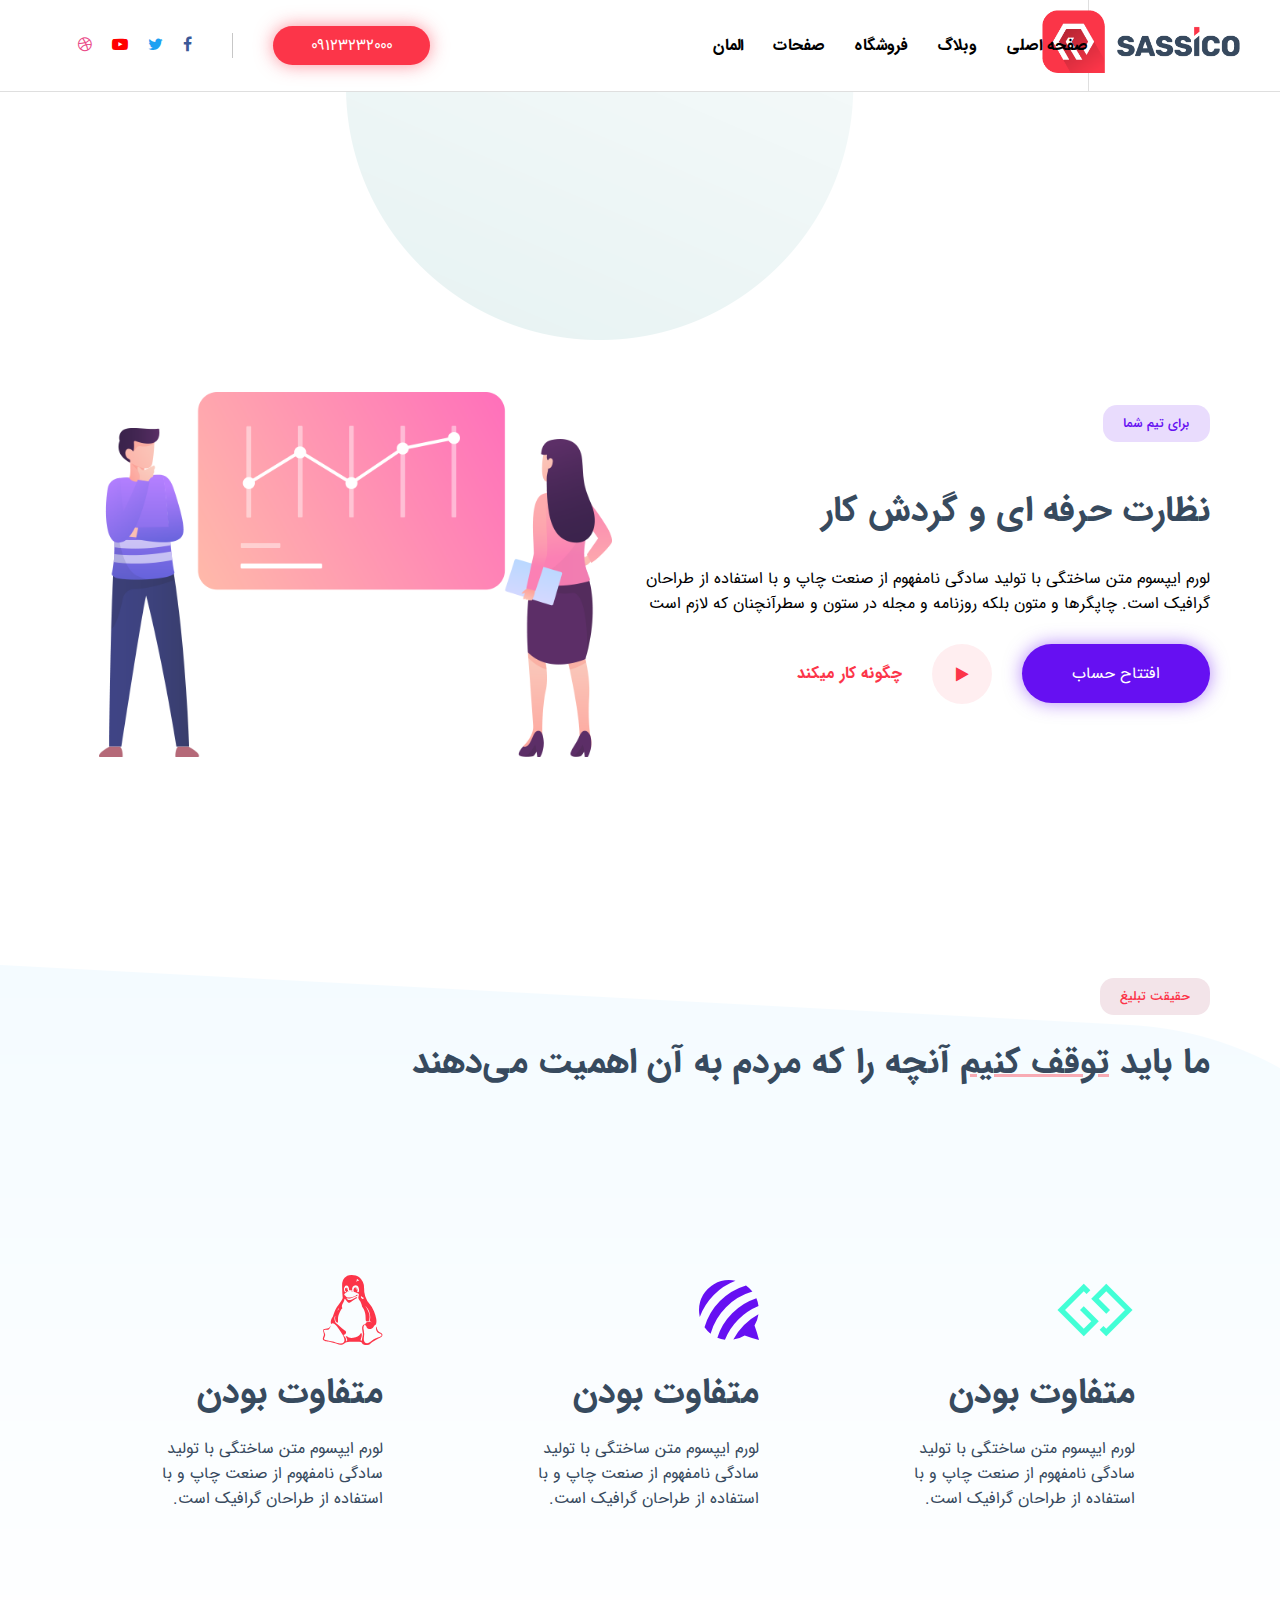
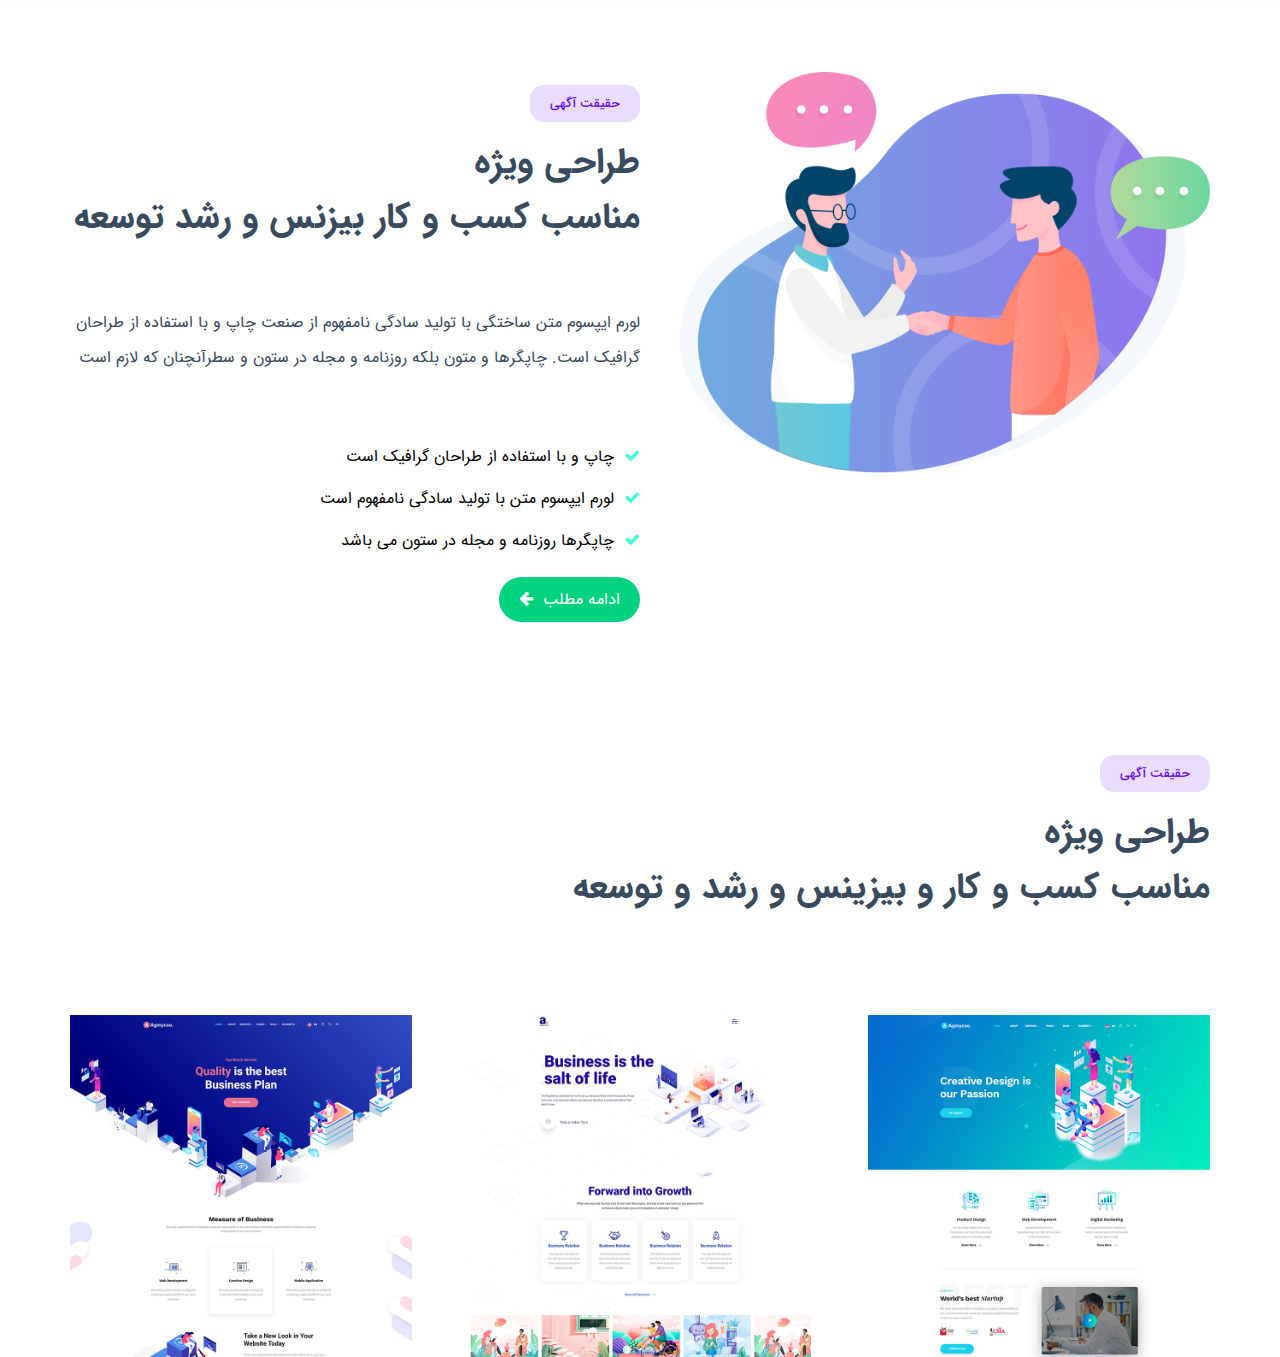
<file: index.html>
<!DOCTYPE html>
<html lang="en">

<head>
    <meta charset="UTF-8">
    <meta http-equiv="X-UA-Compatible" content="IE=edge">
    <meta name="viewport" content="width=device-width, initial-scale=1.0">
    <link rel="stylesheet" href="style/sass/style.css">
    <link rel="stylesheet" href="/Webfonts/font-awesome-4.7.0/font-awesome-4.7.0/css/font-awesome.min.css">
    <title>وب سایت تست</title>
</head>

<body>
    <header>
        <nav>
            <div class="navigation">
                <div class="logo">
                    <img src="/image/saas-v1-header.png" alt="logo">
                </div>
                <div class="navigation-li">
                    <ul>
                        <li><a href="#">صفحه اصلی</a></li>
                        <li><a href="#">وبلاگ</a></li>
                        <li><a href="#">فروشگاه</a></li>
                        <li><a href="#">صفحات</a></li>
                        <li><a href="#">المان</a></li>
                    </ul>
                </div>
                <div class="left-side">
                <div class="call-us">
                    <a class="a-color" href="#">۰۹۱۲۳۲۳۲۰۰۰</a></div>
                <div class="social">
                    <i class="fa fa-facebook" aria-hidden="true"></i>
                    <i class="fa fa-twitter" aria-hidden="true"></i>
                    <i class="fa fa-youtube-play" aria-hidden="true"></i>
                    <i class="fa fa-dribbble" aria-hidden="true"></i>
                </div>
            </div>
        </div>
        </nav>
    </header>
    <main>
        <section class="hero-section">
            <div class="hero-section-wrap container">
                <div class="hero-descrition">
                    <div class="hero-subtitle">
                        <p>برای تیم شما</p>
                    </div>
                    <div class="hero-title">
                        <h3>
                            نظارت حرفه ای و گردش کار
                        </h3>
                    </div>
                    <div class="hero-description">
                        لورم ایپسوم متن ساختگی با تولید سادگی نامفهوم از صنعت چاپ و با استفاده از طراحان گرافیک است. چاپگرها و متون بلکه روزنامه و مجله در ستون و سطرآنچنان که لازم است
                    </div>
                    <div class="hero-button-group">
                    <div class="hero-right-button"> 
                        <a href="#">
                         افتتاح حساب
                        </a>
                    </div>
                    <div class="hero-middle-button">
                        <i class="fa fa-play customize" aria-hidden="true"></i>
                    </div>
                    <div class="hero-left-button">
                        <p>چگونه کار میکند</p>
                    </div>
                </div>
                </div>
                <div class="hero-image">
                    <img src="/image/man_img.png" alt="text">
                </div>
                <div class="hero-back-img">
                    <img src="/image/bg-img (1).png" alt="test">
                </div>
            </div>
        </section>
        <section class="the-ads-true">
            <div class="container">
                <div class="ads-warapper">
                    <div class="the-ads-true-header">
                    <div class="p-ads-sub-title">
                        <p>حقیقت تبلیغ
                        </p>
                    </div>
                    <div class="the-ads-true-title">
                        <h3>ما باید <span class="span-underline">توقف کنیم</span> آنچه را که مردم به آن اهمیت می‌دهند
                        </h3>
                    </div>
                </div>
                <div class="the-ads-true-boxs">
                    <div class="the-ads-true-box1 box1" >
                        <div class="box-icon">
                            <i class="fa fa-gg" aria-hidden="true"></i>
                        </div>
                        <div class="box-title">
                            <h3>متفاوت بودن</h3>
                        </div>
                        <div class="box-description">
                            <p>لورم ایپسوم متن ساختگی با تولید سادگی نامفهوم از صنعت چاپ و با استفاده از طراحان گرافیک است.</p>
                        </div>
                    </div>  
                    <div class="the-ads-true-box1 box2" >
                        <div class="box-icon">
                            <i class="fa fa-forumbee" aria-hidden="true"></i>
                        </div>
                        <div class="box-title">
                            <h3>متفاوت بودن</h3>
                        </div>
                        <div class="box-description">
                            <p>لورم ایپسوم متن ساختگی با تولید سادگی نامفهوم از صنعت چاپ و با استفاده از طراحان گرافیک است.</p>
                        </div>
                    </div>
                    <div class="the-ads-true-box1 box3" >
                        <div class="box-icon">
                            <i class="fa fa-linux" aria-hidden="true"></i>
                        </div>
                        <div class="box-title">
                            <h3>متفاوت بودن</h3>
                        </div>
                        <div class="box-description">
                            <p>لورم ایپسوم متن ساختگی با تولید سادگی نامفهوم از صنعت چاپ و با استفاده از طراحان گرافیک است.</p>
                        </div>
                    </div>
                </div>
             </div>
            </div>
        </section>
        <section class="adds">
            <div class="container">
                <div class="adds-wraper">
                    <div class="adds-img">
                        <img src="/image/service-left-image.png" alt="rtes">
                    </div>
                    <div class="adds-discription">
                        <div class="adds-discription-subtitle">
                            <p>حقیقت آگهی</p>
                        </div>
                        <div class="title">
                            <h3>طراحی ویژه <br> مناسب کسب و کار بیزن<span>س</span> و رشد توسعه</h3>
                        </div>
                        <div class="discription">
                            <p>لورم ایپسوم متن ساختگی با تولید سادگی نامفهوم از صنعت چاپ و با استفاده از طراحان گرافیک است. چاپگرها و متون بلکه روزنامه و مجله در ستون و سطرآنچنان که لازم است</p>
                            <ul>
                                <li>چاپ و با استفاده از طراحان گرافیک است
                                </li>
                                <li>لورم ایپسوم متن با تولید سادگی نامفهوم است
                                </li>
                                <li>چاپگرها روزنامه و مجله در ستون می باشد
                                </li>
                            </ul>
                        </div>
                        <div class="adds-btn">
                            <a href="#">ادامه مطلب</a>
                        </div>
                    </div>
                </div>
            </div>
        </section>
        <section class="business">
            <div class="container">
                <div class="business_wrapper">
                    <div class="business_header">
                        <div class="business_subtitle">
                            <p>حقیقت آگهی</p>
                        </div>
                        <div class="business_title">
                            <h3>طراحی ویژه<br>مناسب کسب و کار و بیزین<span>س</span> و رشد و توسعه</h3>
                        </div>
                    </div>
                    <div class="business_content">
                        <img src="/image/portfolio-img.jpg" alt="0">
                        <img src="/image/portfolio-img-4.jpg" alt="4">
                        <img src="/image/portfolio-img-3.jpg" alt="3">
                    </div>
                </div>
            </div>
        </section>
    </main>
    <footer>

    </footer>
</body>

</html>





<!-- <section class="services overflow-hidden">
    <div class="container">
        <div class="service-warpper">
            <div class="row">
                <div class="service-box">
                    <div class="service-box-icon">
                        <img src="" alt="">
                    </div>
                    <div class="service-box-title">
                        <h4>title</h4>
                    </div>
                    <div class="service-box-desc">
                        <p>descripition</p>
                    </div>
                </div>
            </div>
            <div class="service-box-wrapper">
                <div class="service-box">
                    <div class="service-box-icon">
                        <img src="" alt="">
                    </div>
                    <div class="service-box-title">
                        <h4>title</h4>
                    </div>
                    <div class="service-box-desc ">
                        <p>descripition</p>
                    </div>
                </div>
            </div>
            <div class="service-box-wrapper">
                <div class="service-box">
                    <div class="service-box-icon">
                        <img src="" alt="">
                    </div>
                    <div class="service-box-title">
                        <h4>title</h4>
                    </div>
                    <div class="service-box-desc">
                        <p>descripition</p>
                    </div>
                </div>
            </div>
        </div>
    </div>
</section> -->
</file>
<file: style/sass/style.css>
@font-face {
  font-family: "IRANSansWeb";
  src: url(/Webfonts/IRANSansWeb_UltraLight.woff) format("woff");
  font-weight: 200;
}
@font-face {
  font-family: "IRANSansWeb";
  src: url(/Webfonts/IRANSansWeb_Light.woff) format("woff");
  font-weight: 300;
}
@font-face {
  font-family: "IRANSansWeb";
  src: url(/Webfonts/IRANSansWeb.woff) format("woff");
  font-weight: 400;
}
@font-face {
  font-family: "IRANSansWeb";
  src: url(/Webfonts/IRANSansWeb_Medium.woff) format("woff");
  font-weight: 500;
}
@font-face {
  font-family: "IRANSansWeb";
  src: url(/Webfonts/IRANSansWeb_Bold.woff) format("woff");
  font-weight: 700;
}
@font-face {
  font-family: "IRANSansWeb";
  src: url(/Webfonts/IRANSansWeb_Black.woff) format("woff");
  font-weight: 900;
}
@font-face {
  font-family: "Material Icons";
  font-style: normal;
  font-weight: 400;
  src: url("../../Webfonts/Material.woff2") format("woff2");
}
* {
  box-sizing: border-box;
}

body {
  font-family: "IRANSansWeb";
  direction: rtl;
  margin: 0;
}

ul {
  list-style-type: none;
  padding: 0;
}

a {
  text-decoration: none;
  color: black;
}

p {
  font-size: 16px;
  font-weight: 400;
  color: #374a5e;
}

h3 {
  font-size: 35px;
  color: #374a5e;
  padding: 0;
  margin: 0;
}

.container, .left-side, .hero-section {
  max-width: 1140px;
  margin: 0 auto;
}

.row {
  display: flex;
  flex-wrap: wrap;
}

.w-half {
  width: 50%;
}
@media screen and (max-width: 767px) {
  .w-half {
    width: 100%;
  }
}

.logo img {
  height: 62.83px;
}

.logo {
  width: 15%;
  padding-right: 40px;
  border-left: 0.5px solid rgb(223, 223, 223);
  padding-top: 10px;
  padding-bottom: 10px;
}

.navigation {
  display: flex;
  align-items: center;
  border-bottom: 0.5px solid rgb(223, 223, 223);
  background-color: #ffffff;
}

.navigation-li ul {
  display: flex;
  font-weight: 600;
}

.navigation-li {
  width: 60%;
}

.navigation-li ul li {
  margin-left: 30px;
}

.call-us a {
  padding: 7px 38px;
  border-radius: 50px;
  background-color: #fc3549;
  color: #ffffff;
  max-width: 183.17px;
  text-align: left;
  box-shadow: 0px 0px 18px rgba(252, 53, 73, 0.5490196078);
}

.call-us {
  display: flex;
  flex-direction: row-reverse;
  width: 25%;
  padding-left: 40px;
}

.hero-section {
  margin-bottom: 200px;
  margin-top: 100px;
}

.hero-subtitle p {
  color: #6610f2;
  padding: 8px 20px;
  font-size: 13px;
  font-weight: 500;
  border-radius: 14px;
  background-color: rgba(103, 16, 242, 0.1450980392);
}

.hero-subtitle {
  display: flex;
  margin-bottom: 28px;
}

.hero-section-wrap > div {
  max-width: 50%;
}

.hero-right-button a {
  color: #ffffff;
  padding: 17px 50px;
  font-size: 16px;
  font-weight: 400;
  border-radius: 30px;
  background-color: #6610f2;
  box-shadow: 0px 0px 18px rgba(103, 16, 242, 0.5058823529);
}

.hero-right-button {
  display: flex;
}

.hero-title {
  margin-bottom: 28px;
}

.hero-description {
  margin-bottom: 28px;
}

.hero-button-group {
  display: flex;
  align-items: center;
}

.hero-middle-button {
  width: 60px;
  height: 60px;
  background-color: rgba(252, 53, 73, 0.0823529412);
  color: #fc3549;
  align-items: center;
  justify-content: center;
  display: flex;
  border-radius: 60px;
  margin: 0 30px;
  transition: all 0.3s ease-out;
  cursor: pointer;
}

.hero-middle-button:hover {
  transition: all 0.3s ease-out;
  color: #ffffff;
  background-color: #fc3549;
}

@-webkit-keyframes animationleft {
  from {
    right: 0px;
  }
  to {
    right: 30px;
  }
}

@keyframes animationleft {
  from {
    right: 0px;
  }
  to {
    right: 30px;
  }
}
.hero-left-button p {
  font-weight: 600;
  color: #fc3549;
  cursor: pointer;
}

.hero-left-button {
  position: relative;
  width: 30%;
}

.hero-left-button:hover {
  -webkit-animation-timing-function: ease-out;
          animation-timing-function: ease-out;
  -webkit-animation-name: "animationleft";
          animation-name: "animationleft";
  -webkit-animation-fill-mode: both;
          animation-fill-mode: both;
  -webkit-animation-duration: 1s;
          animation-duration: 1s;
}

.hero-section-wrap {
  display: flex;
}

.hero-image img {
  width: 90%;
}

.hero-image {
  text-align: center;
  padding-top: 200px;
}

.hero-descrition {
  padding-top: 200px;
}

.hero-back-img {
  position: absolute;
  top: -167px;
  left: 27%;
  z-index: -20;
  margin: auto;
  -webkit-animation: mymove 12s infinite linear;
          animation: mymove 12s infinite linear;
}

@-webkit-keyframes mymove {
  0% {
    transform: rotate(360deg);
  }
}

@keyframes mymove {
  0% {
    transform: rotate(360deg);
  }
}
.left-side {
  display: flex;
  align-items: center;
  margin-right: 101px;
}

.social {
  border-right: 1px solid #c7c7c7;
  padding-right: 25px;
}

.social .fa {
  margin-right: 15px;
}

.fa-dribbble {
  color: #ea4c89;
}

.fa-youtube-play {
  color: #ff0000;
}

.fa-twitter {
  color: #1da1f2;
}

.fa-facebook {
  color: #3b5998;
}

.p-ads-sub-title p {
  color: #fc3549;
  padding: 8px 20px;
  font-size: 13px;
  font-weight: 500;
  border-radius: 14px;
  background-color: #f3e4e9;
  margin-bottom: 20px;
}

.p-ads-sub-title {
  display: flex;
}

.span-underline {
  text-decoration: underline;
  -webkit-text-decoration-color: #f8abb4;
          text-decoration-color: #f8abb4;
}

.the-ads-true-boxs {
  display: flex;
}

.the-ads-true-box1 {
  max-width: 33%;
  padding: 75px;
  transition: all 0.3s;
}

.the-ads-true-box1 i {
  font-size: 70px;
  margin-bottom: 20px;
  transition: all 0.3s;
}

.the-ads-true-title {
  margin-bottom: 110px;
}

.box-description {
  color: #7c7c7c;
}

.fa-gg {
  color: #42ffd6;
}

.fa-forumbee {
  color: #6610f2;
}

.fa-linux {
  color: #fc3549;
}

.the-ads-true {
  background-image: url(/image/features-bg-img.png);
  background-repeat: no-repeat;
  position: relative;
  overflow: hidden;
  padding-bottom: 70px;
}

.box1:hover {
  background-color: #ffffff;
  box-shadow: 0 0 100px 0 #e2e2e2;
  transition: all 0.3s;
  cursor: pointer;
}

.box2:hover {
  background-color: #ffffff;
  box-shadow: 0 0 100px 0 #e2e2e2;
  transition: all 0.3s;
  cursor: pointer;
}

.box3:hover {
  background-color: #ffffff;
  box-shadow: 0px 0px 50px 0 #e2e2e2;
  transition: all 0.3s;
  cursor: pointer;
}

.adds-img img {
  width: 100%;
}

.adds-wraper > div {
  width: 50%;
}

.adds-wraper {
  display: flex;
}

.adds-img {
  padding: 0 0px 0 40px;
}

.discription li::before {
  font-family: FontAwesome;
  content: "\f00c";
  padding-left: 10px;
  color: #42ffd6;
}

.discription ul {
  line-height: 40px;
}

.adds-btn {
  display: flex;
}

.adds-btn a {
  background-color: #00d280;
  padding: 10px 20px;
  color: #ffffff;
  border-radius: 30px;
}

.discription p {
  margin: 60px 0;
  line-height: 35px;
}

.adds-btn a::after {
  font-family: FontAwesome;
  content: "\f060";
  padding: 0 10px 0 0;
  color: #ffffff;
}

.adds {
  margin-bottom: 120px;
}

.adds-discription-subtitle p, .business_subtitle p {
  color: #6610f2;
  padding: 8px 20px;
  font-size: 13px;
  font-weight: 500;
  border-radius: 14px;
  background-color: rgba(103, 16, 242, 0.1450980392);
}

.adds-discription-subtitle, .business_subtitle {
  display: flex;
}

.business_content {
  display: flex;
  justify-content: space-between;
  margin-top: 100px;
}

.business_content img {
  width: 30%;
  height: auto;
}/*# sourceMappingURL=style.css.map */
</file>
